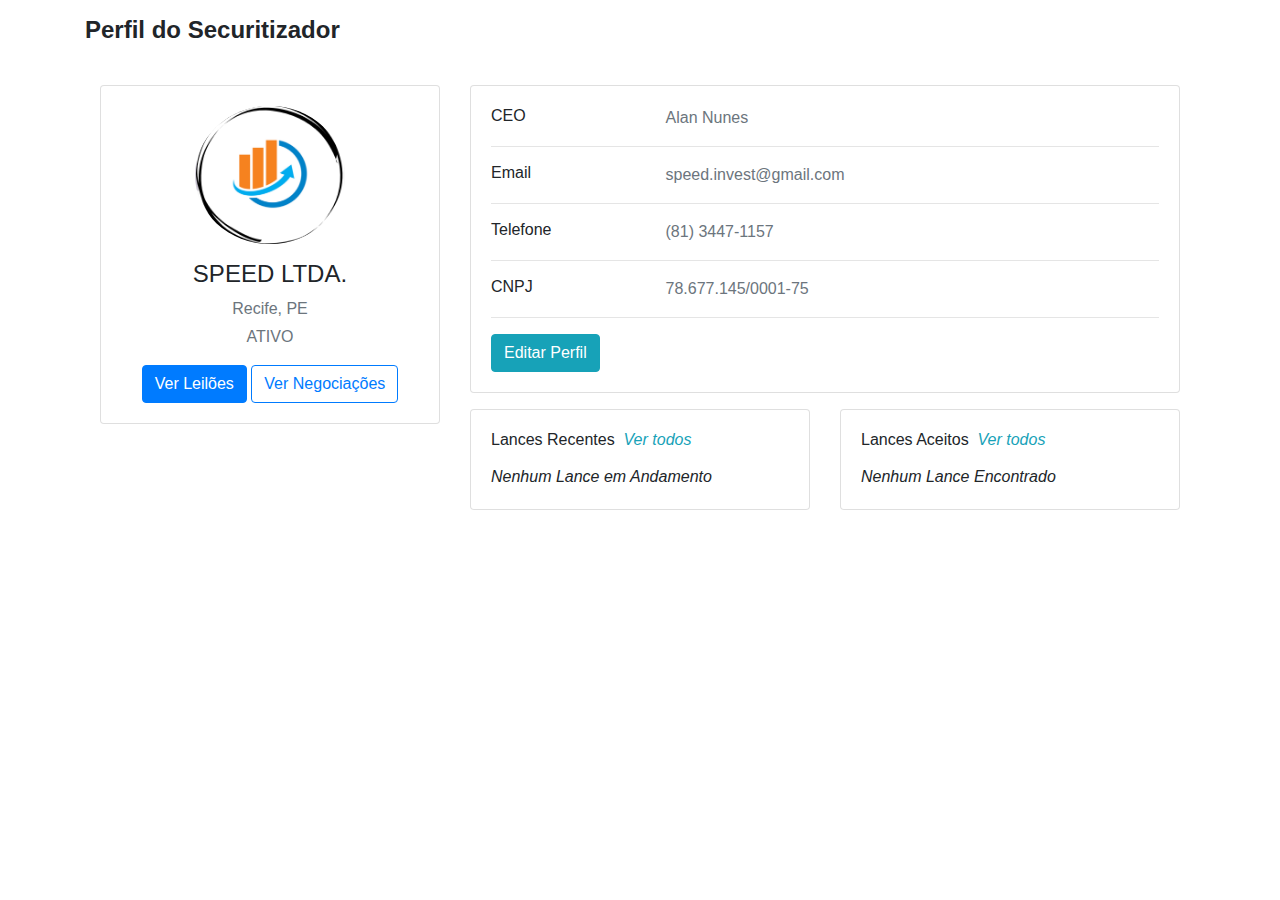
<file: Perfil credor/index.html>
<!DOCTYPE html>
<html lang="pt-br">
<head>
    <meta charset="UTF-8">
    <meta name="viewport" content="width=device-width, initial-scale=1.0">
    <title>Residência | Leilão de Dividas(Perfil Comprador)</title>
    <link rel="stylesheett" href="style/style.css">
    <link href="https://cdn.jsdelivr.net/npm/bootstrap@4.5.0/dist/css/bootstrap.min.css" rel="stylesheet">
</head>
<body>
    <main>
        <div class="container light-style flex-grow-1 container-p-y">
          <h4 class="font-weight-bold py-3 mb-4">
              Perfil do Securitizador
          </h4>
        <div class="container">
          <div class="main-body">
                <div class="row gutters-sm">
                  <div class="col-md-4 mb-3">
                    <div class="card">
                      <div class="card-body">
                        <div class="d-flex flex-column align-items-center text-center">
                          <img src="./spee_logo.png" alt="Admin" class="rounded-circle" width="150">
                          <div class="mt-3">
                            <h4>SPEED LTDA.</h4>
                            <p class="text-secondary mb-1">Recife, PE</p>
                            <p class="text-muted font-size-sm">ATIVO</p>
                            <button class="btn btn-primary">Ver Leilões</button>
                            <button class="btn btn-outline-primary">Ver Negociações</button>
                          </div>
                        </div>
                      </div>
                    </div>
                  </div>
                  <div class="col-md-8">
                    <div class="card mb-3">
                      <div class="card-body">
                        <div class="row">
                          <div class="col-sm-3">
                            <h6 class="mb-0">CEO</h6>
                          </div>
                          <div class="col-sm-9 text-secondary">
                            Alan Nunes
                          </div>
                        </div>
                        <hr>
                        <div class="row">
                          <div class="col-sm-3">
                            <h6 class="mb-0">Email</h6>
                          </div>
                          <div class="col-sm-9 text-secondary">
                            speed.invest@gmail.com
                          </div>
                        </div>
                        <hr>
                        <div class="row">
                          <div class="col-sm-3">
                            <h6 class="mb-0">Telefone</h6>
                          </div>
                          <div class="col-sm-9 text-secondary">
                            (81) 3447-1157
                          </div>
                        </div>
                        <hr>
                        <div class="row">
                          <div class="col-sm-3">
                            <h6 class="mb-0">CNPJ</h6>
                          </div>
                          <div class="col-sm-9 text-secondary">
                            78.677.145/0001-75
                          </div>
                        </div>
                        <hr>
                        <div class="row">
                          <div class="col-sm-12">
                            <a class="btn btn-info " target="__blank" href=".">Editar Perfil</a>
                          </div>
                        </div>
                      </div>
                    </div>
      
                    <div class="row gutters-sm">
                      <div class="col-sm-6 mb-3">
                        <div class="card h-100">
                          <div class="card-body">
                            <h6 class="d-flex align-items-center mb-3">Lances Recentes &nbsp; <i class="material-icons text-info mr-2">Ver todos</i> </h6>
                            <i>Nenhum Lance em Andamento</i>
                          </div>
                        </div>
                      </div>
                      <div class="col-sm-6 mb-3">
                        <div class="card h-100">
                          <div class="card-body">
                            <h6 class="d-flex align-items-center mb-3">Lances Aceitos &nbsp; <i class="material-icons text-info mr-2">Ver todos</i> </h6>
                            <i>Nenhum Lance Encontrado</i>
                          </div>
                        </div>
                      </div>
                    </div>
      </main>
  
  </body>
  </html>
</file>
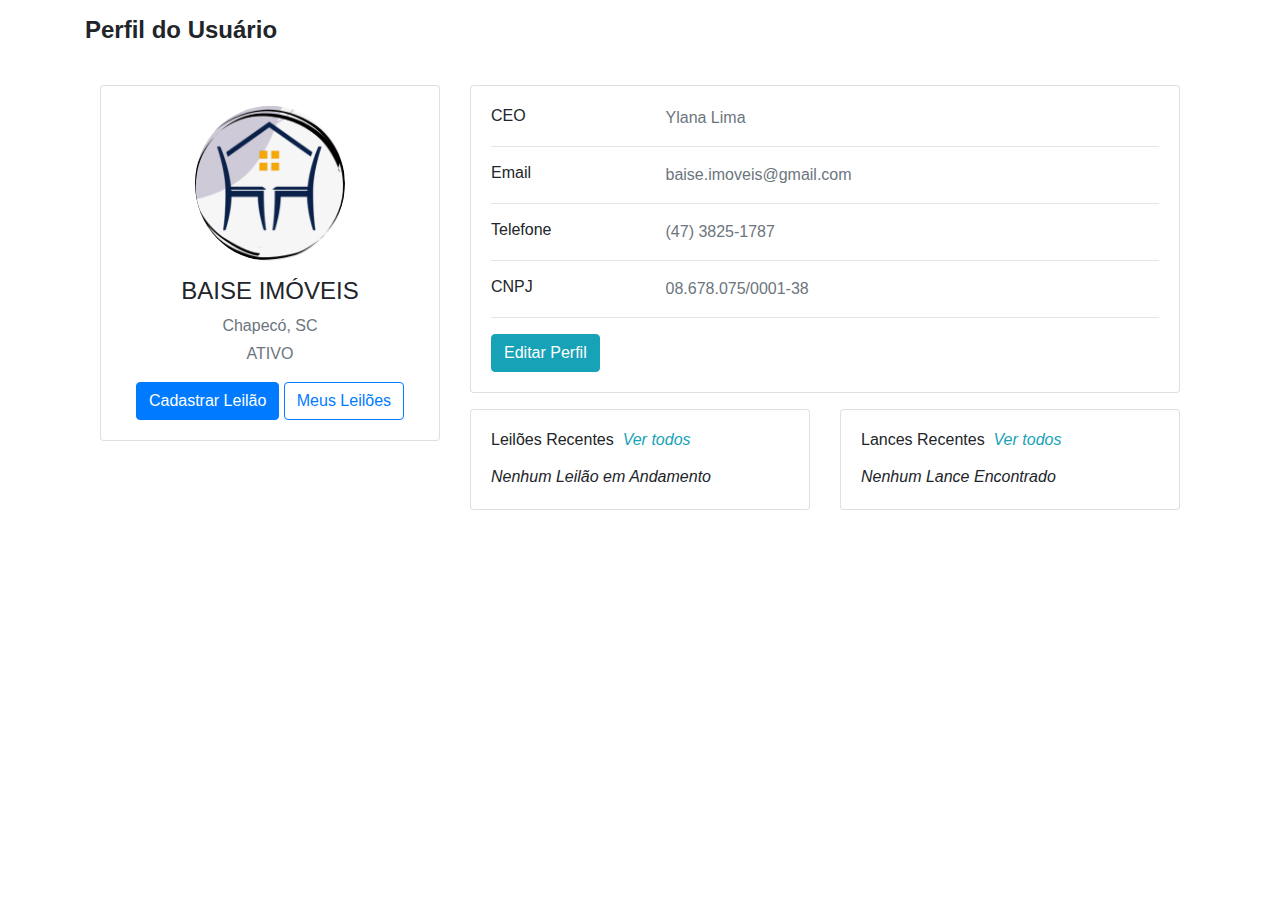
<file: Perfil venda/index.html>
<!DOCTYPE html>
<html lang="pt-br">
<head>
    <meta charset="UTF-8">
    <meta name="viewport" content="width=device-width, initial-scale=1.0">
    <title>Residência | Leilão de Dividas(Perfil Vendedor)</title>
    <link rel="stylesheett" href="style/style.css">
    <link href="https://cdn.jsdelivr.net/npm/bootstrap@4.5.0/dist/css/bootstrap.min.css" rel="stylesheet">
</head>
<body>
    <main>
      <div class="container light-style flex-grow-1 container-p-y">
        <h4 class="font-weight-bold py-3 mb-4">
            Perfil do Usuário
        </h4>
      <div class="container">
        <div class="main-body">
              <div class="row gutters-sm">
                <div class="col-md-4 mb-3">
                  <div class="card">
                    <div class="card-body">
                      <div class="d-flex flex-column align-items-center text-center">
                        <img src="./beise_logo.png" alt="Admin" class="rounded-circle" width="150">
                        <div class="mt-3">
                          <h4>BAISE IMÓVEIS</h4>
                          <p class="text-secondary mb-1">Chapecó, SC</p>
                          <p class="text-muted font-size-sm">ATIVO</p>
                          <button class="btn btn-primary">Cadastrar Leilão</button>
                          <button class="btn btn-outline-primary">Meus Leilões</button>
                        </div>
                      </div>
                    </div>
                  </div>
                </div>
                <div class="col-md-8">
                  <div class="card mb-3">
                    <div class="card-body">
                      <div class="row">
                        <div class="col-sm-3">
                          <h6 class="mb-0">CEO</h6>
                        </div>
                        <div class="col-sm-9 text-secondary">
                          Ylana Lima
                        </div>
                      </div>
                      <hr>
                      <div class="row">
                        <div class="col-sm-3">
                          <h6 class="mb-0">Email</h6>
                        </div>
                        <div class="col-sm-9 text-secondary">
                          baise.imoveis@gmail.com
                        </div>
                      </div>
                      <hr>
                      <div class="row">
                        <div class="col-sm-3">
                          <h6 class="mb-0">Telefone</h6>
                        </div>
                        <div class="col-sm-9 text-secondary">
                          (47) 3825-1787
                        </div>
                      </div>
                      <hr>
                      <div class="row">
                        <div class="col-sm-3">
                          <h6 class="mb-0">CNPJ</h6>
                        </div>
                        <div class="col-sm-9 text-secondary">
                          08.678.075/0001-38
                        </div>
                      </div>
                      <hr>
                      <div class="row">
                        <div class="col-sm-12">
                          <a class="btn btn-info " target="__blank" href="">Editar Perfil</a>
                        </div>
                      </div>
                    </div>
                  </div>
    
                  <div class="row gutters-sm">
                    <div class="col-sm-6 mb-3">
                      <div class="card h-100">
                        <div class="card-body">
                          <h6 class="d-flex align-items-center mb-3">Leilões Recentes &nbsp; <i class="material-icons text-info mr-2">Ver todos</i> </h6>
                          <i>Nenhum Leilão em Andamento</i>
                        </div>
                      </div>
                    </div>
                    <div class="col-sm-6 mb-3">
                      <div class="card h-100">
                        <div class="card-body">
                          <h6 class="d-flex align-items-center mb-3">Lances Recentes &nbsp; <i class="material-icons text-info mr-2">Ver todos</i> </h6>
                          <i>Nenhum Lance Encontrado</i>
                        </div>
                      </div>
                    </div>
                  </div>
    </main>

</body>
</html>
</file>
<file: Perfil credor/style/style.css>
@import "./header.css";
@import "./global.css";
@import "./main.css"
</file>
<file: Perfil venda/style/style.css>
@import "./header.css";
@import "./global.css";
@import "./main.css"
</file>
